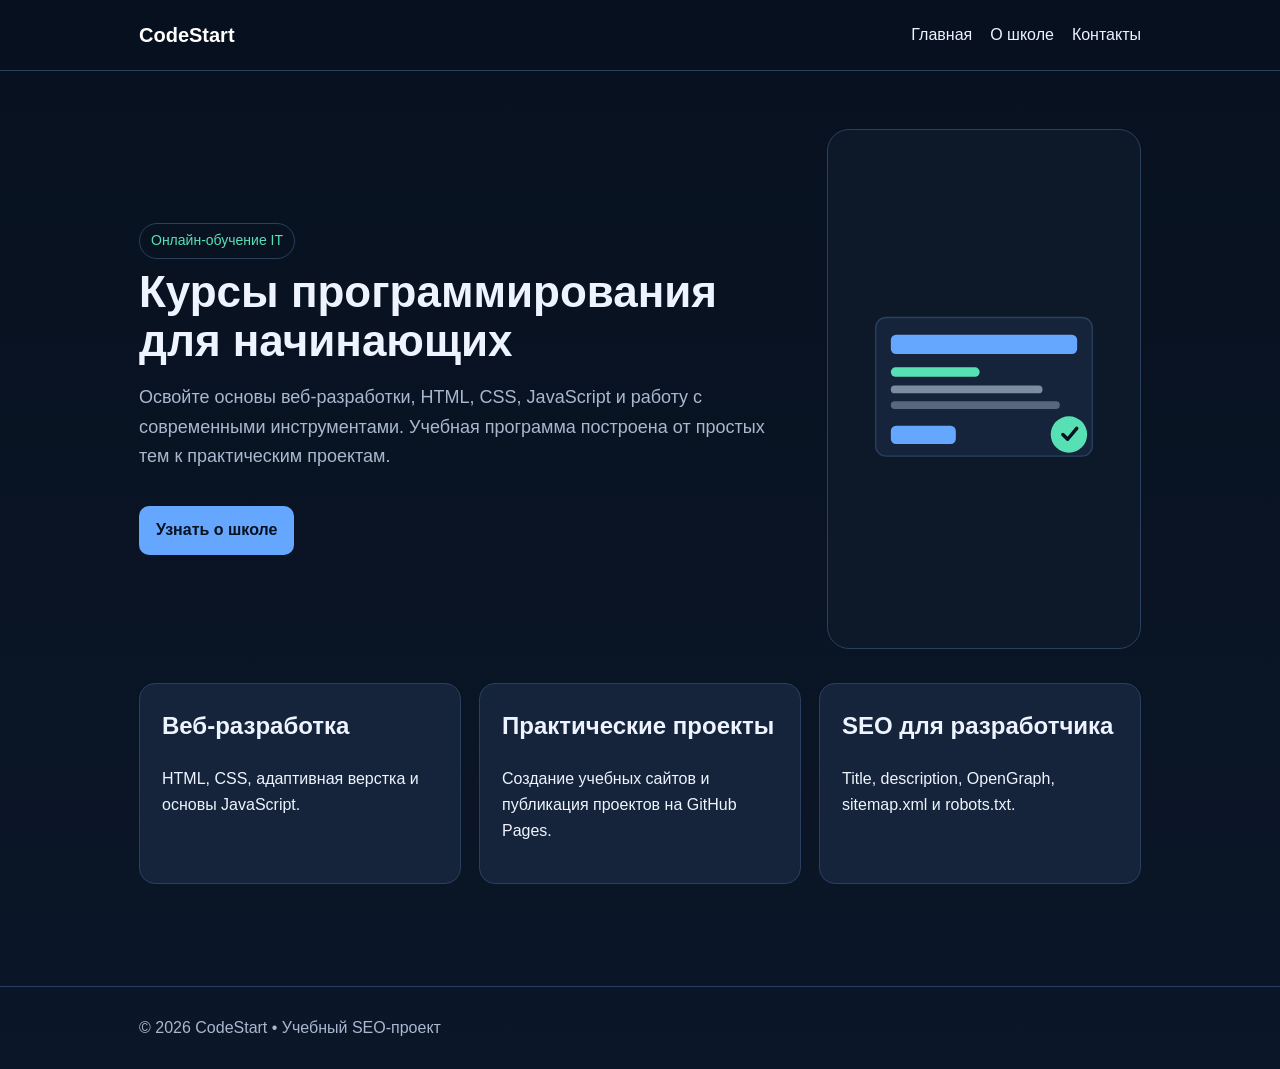
<file: index.html>
<!doctype html>
<html lang="ru">
<head>
<meta charset="utf-8">
<meta name="viewport" content="width=device-width, initial-scale=1">
<title>Курсы программирования онлайн — CodeStart</title>
<meta name="description" content="Онлайн-курсы программирования для начинающих: веб-разработка, HTML, CSS, JavaScript и практические проекты в школе CodeStart.">
<meta name="keywords" content="курсы программирования, обучение программированию, веб-разработка, HTML CSS JavaScript, курсы IT для начинающих">
<meta name="robots" content="index, follow">
<link rel="canonical" href="https://evernightbeloved.github.io/lab4-seo/">
<meta property="og:type" content="website">
<meta property="og:site_name" content="CodeStart">
<meta property="og:title" content="Курсы программирования онлайн — CodeStart">
<meta property="og:description" content="Освойте веб-разработку и программирование на практике: HTML, CSS, JavaScript и учебные проекты.">
<meta property="og:url" content="https://evernightbeloved.github.io/lab4-seo/">
<meta property="og:image" content="https://evernightbeloved.github.io/lab4-seo/course.svg">
<link rel="stylesheet" href="styles.css">
<script type="application/ld+json">
{"@context":"https://schema.org","@type":"EducationalOrganization","name":"CodeStart","url":"https://evernightbeloved.github.io/lab4-seo/","description":"Учебный сайт онлайн-курсов программирования и веб-разработки"}
</script>
</head>
<body>
<header><div class="wrap"><nav><a class="brand" href="index.html">CodeStart</a>
<div class="menu">
<a href="index.html">Главная</a>
<a href="about.html">О школе</a>
<a href="contacts.html">Контакты</a>
</div></nav></div></header>
<main><div class="wrap">
<section class="hero">
<div>
<span class="badge">Онлайн-обучение IT</span>
<h1>Курсы программирования для начинающих</h1>
<p>Освойте основы веб-разработки, HTML, CSS, JavaScript и работу с современными инструментами. Учебная программа построена от простых тем к практическим проектам.</p>
<a class="button" href="about.html">Узнать о школе</a>
</div>
<img class="illustration" src="course.svg" alt="Онлайн-курс программирования на экране компьютера" width="720" height="520">
</section>
<section class="grid" aria-label="Направления обучения">
<article class="card"><h2>Веб-разработка</h2><p>HTML, CSS, адаптивная верстка и основы JavaScript.</p></article>
<article class="card"><h2>Практические проекты</h2><p>Создание учебных сайтов и публикация проектов на GitHub Pages.</p></article>
<article class="card"><h2>SEO для разработчика</h2><p>Title, description, OpenGraph, sitemap.xml и robots.txt.</p></article>
</section></div></main>
<footer><div class="wrap">© 2026 CodeStart • Учебный SEO-проект</div></footer>
</body>
</html>
</file>
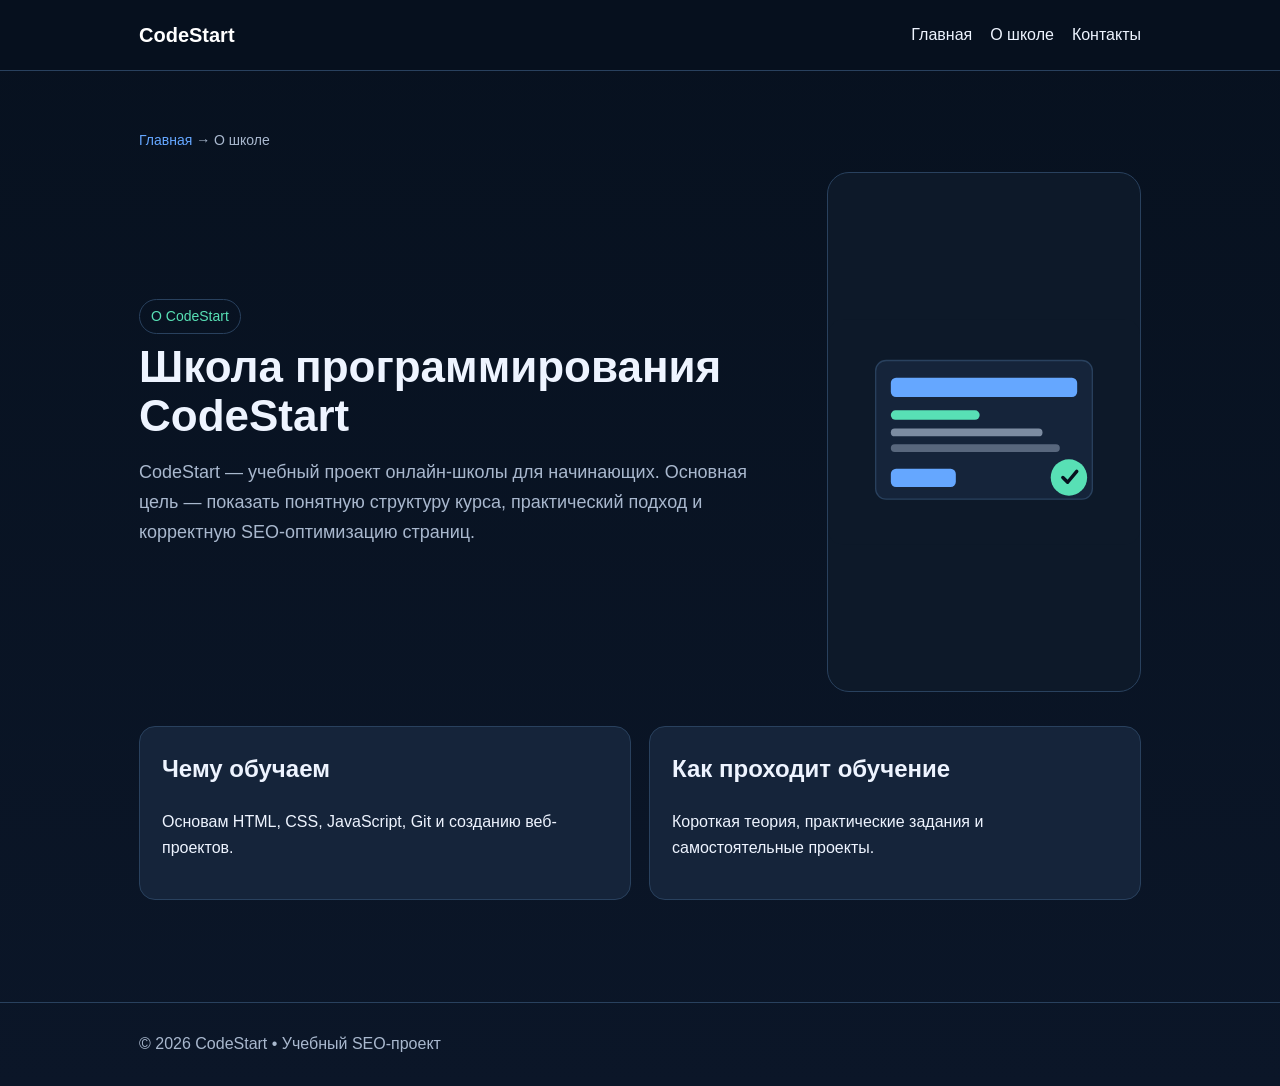
<file: about.html>
<!doctype html>
<html lang="ru">
<head>
<meta charset="utf-8">
<meta name="viewport" content="width=device-width, initial-scale=1">
<title>О школе CodeStart — курсы программирования</title>
<meta name="description" content="Узнайте о школе CodeStart: обучение программированию с нуля, практические задания, веб-разработка и учебные проекты.">
<meta name="keywords" content="школа программирования, обучение с нуля, курсы веб-разработки, практические задания по программированию">
<meta name="robots" content="index, follow">
<link rel="canonical" href="https://evernightbeloved.github.io/lab4-seo/about.html">
<meta property="og:type" content="website">
<meta property="og:site_name" content="CodeStart">
<meta property="og:title" content="О школе CodeStart — обучение программированию">
<meta property="og:description" content="Учебная онлайн-школа для начинающих: теория, практика и собственные веб-проекты.">
<meta property="og:url" content="https://evernightbeloved.github.io/lab4-seo/about.html">
<meta property="og:image" content="https://evernightbeloved.github.io/lab4-seo/course.svg">
<link rel="stylesheet" href="styles.css">
<script type="application/ld+json">
{"@context":"https://schema.org","@type":"BreadcrumbList","itemListElement":[
{"@type":"ListItem","position":1,"name":"Главная","item":"https://evernightbeloved.github.io/lab4-seo/"},
{"@type":"ListItem","position":2,"name":"О школе","item":"https://evernightbeloved.github.io/lab4-seo/about.html"}]}
</script>
</head>
<body>
<header><div class="wrap"><nav><a class="brand" href="index.html">CodeStart</a>
<div class="menu">
<a href="index.html">Главная</a>
<a href="about.html">О школе</a>
<a href="contacts.html">Контакты</a>
</div></nav></div></header>
<main><div class="wrap">
<div class="breadcrumbs"><a href="index.html">Главная</a> → О школе</div>
<section class="hero">
<div>
<span class="badge">О CodeStart</span>
<h1>Школа программирования CodeStart</h1>
<p>CodeStart — учебный проект онлайн-школы для начинающих. Основная цель — показать понятную структуру курса, практический подход и корректную SEO-оптимизацию страниц.</p>
</div>
<img class="illustration" src="course.svg" alt="Учебная платформа школы программирования CodeStart" width="720" height="520">
</section>
<section class="grid">
<article class="card"><h2>Чему обучаем</h2><p>Основам HTML, CSS, JavaScript, Git и созданию веб-проектов.</p></article>
<article class="card"><h2>Как проходит обучение</h2><p>Короткая теория, практические задания и самостоятельные проекты.</p></article>
</section></div></main>
<footer><div class="wrap">© 2026 CodeStart • Учебный SEO-проект</div></footer>
</body>
</html>
</file>
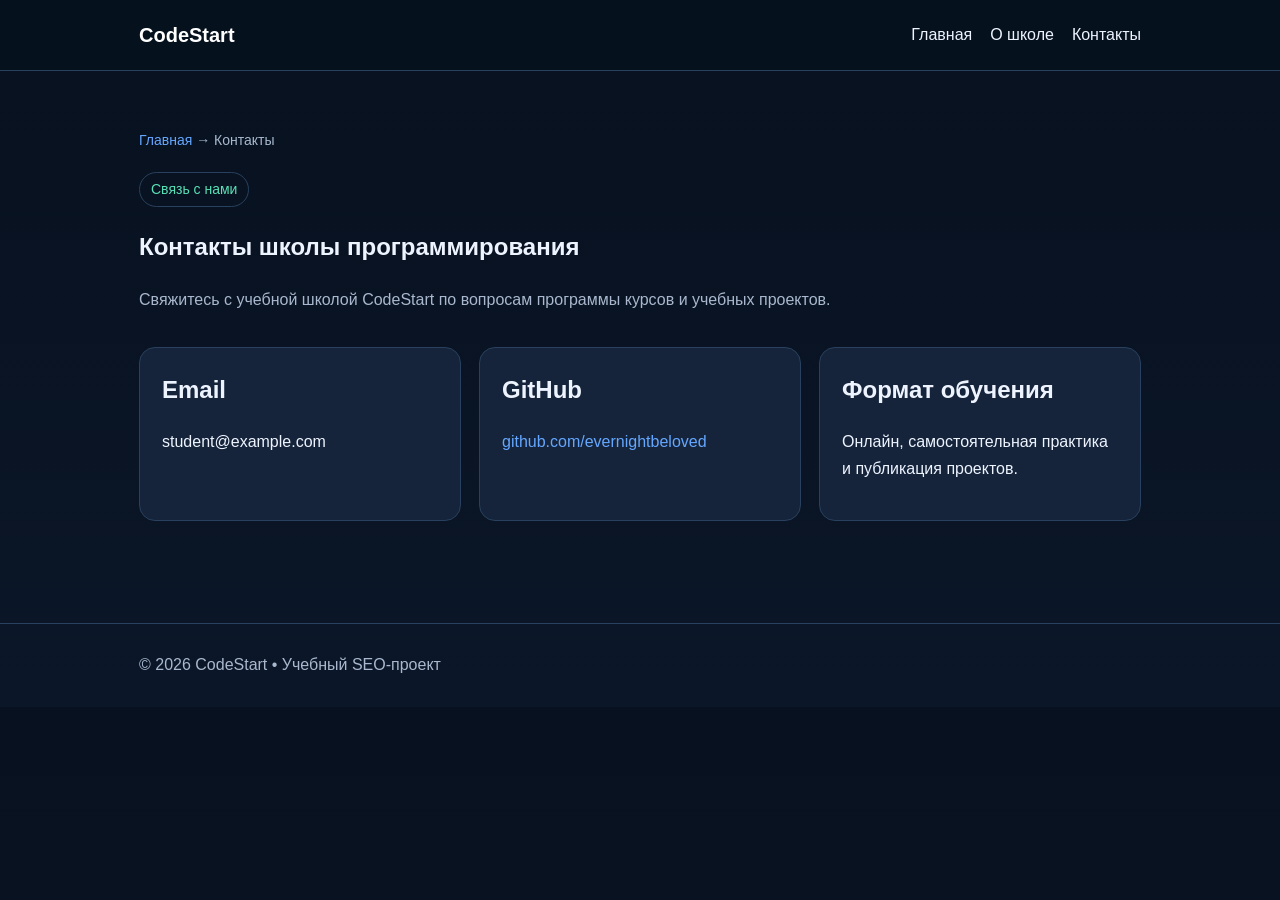
<file: contacts.html>
<!doctype html>
<html lang="ru">
<head>
<meta charset="utf-8">
<meta name="viewport" content="width=device-width, initial-scale=1">
<title>Контакты школы программирования CodeStart</title>
<meta name="description" content="Контакты учебной школы CodeStart: информация для связи по вопросам онлайн-курсов программирования и веб-разработки.">
<meta name="keywords" content="контакты школы программирования, курсы программирования онлайн, обучение веб-разработке">
<meta name="robots" content="index, follow">
<link rel="canonical" href="https://evernightbeloved.github.io/lab4-seo/contacts.html">
<meta property="og:type" content="website">
<meta property="og:site_name" content="CodeStart">
<meta property="og:title" content="Контакты CodeStart">
<meta property="og:description" content="Связь с учебной школой CodeStart по вопросам курсов программирования и веб-разработки.">
<meta property="og:url" content="https://evernightbeloved.github.io/lab4-seo/contacts.html">
<meta property="og:image" content="https://evernightbeloved.github.io/lab4-seo/course.svg">
<link rel="stylesheet" href="styles.css">
<script type="application/ld+json">
{"@context":"https://schema.org","@type":"BreadcrumbList","itemListElement":[
{"@type":"ListItem","position":1,"name":"Главная","item":"https://evernightbeloved.github.io/lab4-seo/"},
{"@type":"ListItem","position":2,"name":"Контакты","item":"https://evernightbeloved.github.io/lab4-seo/contacts.html"}]}
</script>
</head>
<body>
<header><div class="wrap"><nav><a class="brand" href="index.html">CodeStart</a>
<div class="menu">
<a href="index.html">Главная</a>
<a href="about.html">О школе</a>
<a href="contacts.html">Контакты</a>
</div></nav></div></header>
<main><div class="wrap">
<div class="breadcrumbs"><a href="index.html">Главная</a> → Контакты</div>
<section>
<span class="badge">Связь с нами</span>
<h1>Контакты школы программирования</h1>
<p class="muted">Свяжитесь с учебной школой CodeStart по вопросам программы курсов и учебных проектов.</p>
</section>
<section class="grid">
<article class="card"><h2>Email</h2><p>student@example.com</p></article>
<article class="card"><h2>GitHub</h2><p><a href="https://github.com/evernightbeloved">github.com/evernightbeloved</a></p></article>
<article class="card"><h2>Формат обучения</h2><p>Онлайн, самостоятельная практика и публикация проектов.</p></article>
</section></div></main>
<footer><div class="wrap">© 2026 CodeStart • Учебный SEO-проект</div></footer>
</body>
</html>
</file>
<file: styles.css>
:root{--bg:#07111f;--panel:#0e1a2b;--card:#15243a;--text:#eef4ff;--muted:#a9b8ce;--accent:#65a7ff;--accent2:#58e0b5;--line:#29415e}
*{box-sizing:border-box}
html{scroll-behavior:smooth}
body{margin:0;font-family:Arial,Helvetica,sans-serif;color:var(--text);background:linear-gradient(180deg,#07111f 0%,#0b1628 100%);line-height:1.65}
a{color:var(--accent);text-decoration:none}a:hover{text-decoration:underline}
.wrap{max-width:1050px;margin:0 auto;padding:0 24px}
header{position:sticky;top:0;z-index:5;border-bottom:1px solid var(--line);background:rgba(7,17,31,.96)}
nav{min-height:70px;display:flex;align-items:center;justify-content:space-between;gap:18px}
.brand{font-size:20px;font-weight:800;color:white}.menu{display:flex;gap:18px;flex-wrap:wrap}.menu a{color:var(--text)}
main{padding:58px 0}.hero{display:grid;grid-template-columns:1.35fr .65fr;gap:36px;align-items:center}
.hero h1{font-size:44px;line-height:1.12;margin:8px 0 18px}.hero p{font-size:18px;color:var(--muted);max-width:700px}
.badge{display:inline-block;padding:5px 11px;border-radius:999px;border:1px solid var(--line);color:var(--accent2);font-size:14px}
.button{display:inline-block;margin-top:16px;padding:11px 17px;border-radius:10px;background:var(--accent);color:#06111f;font-weight:800}
.illustration{width:100%;max-width:330px;margin:auto;display:block;border-radius:22px;border:1px solid var(--line);background:#0d1929}
.grid{display:grid;grid-template-columns:repeat(auto-fit,minmax(230px,1fr));gap:18px;margin-top:34px}
.card{border:1px solid var(--line);background:var(--card);border-radius:16px;padding:22px}.card h2,.card h3{margin-top:0}
.muted{color:var(--muted)}.breadcrumbs{font-size:14px;color:var(--muted);margin-bottom:20px}
footer{border-top:1px solid var(--line);padding:28px 0;color:var(--muted);margin-top:44px}
@media(max-width:750px){nav{align-items:flex-start;flex-direction:column;padding:15px 0}.hero{grid-template-columns:1fr}.hero h1{font-size:35px}}
</file>
